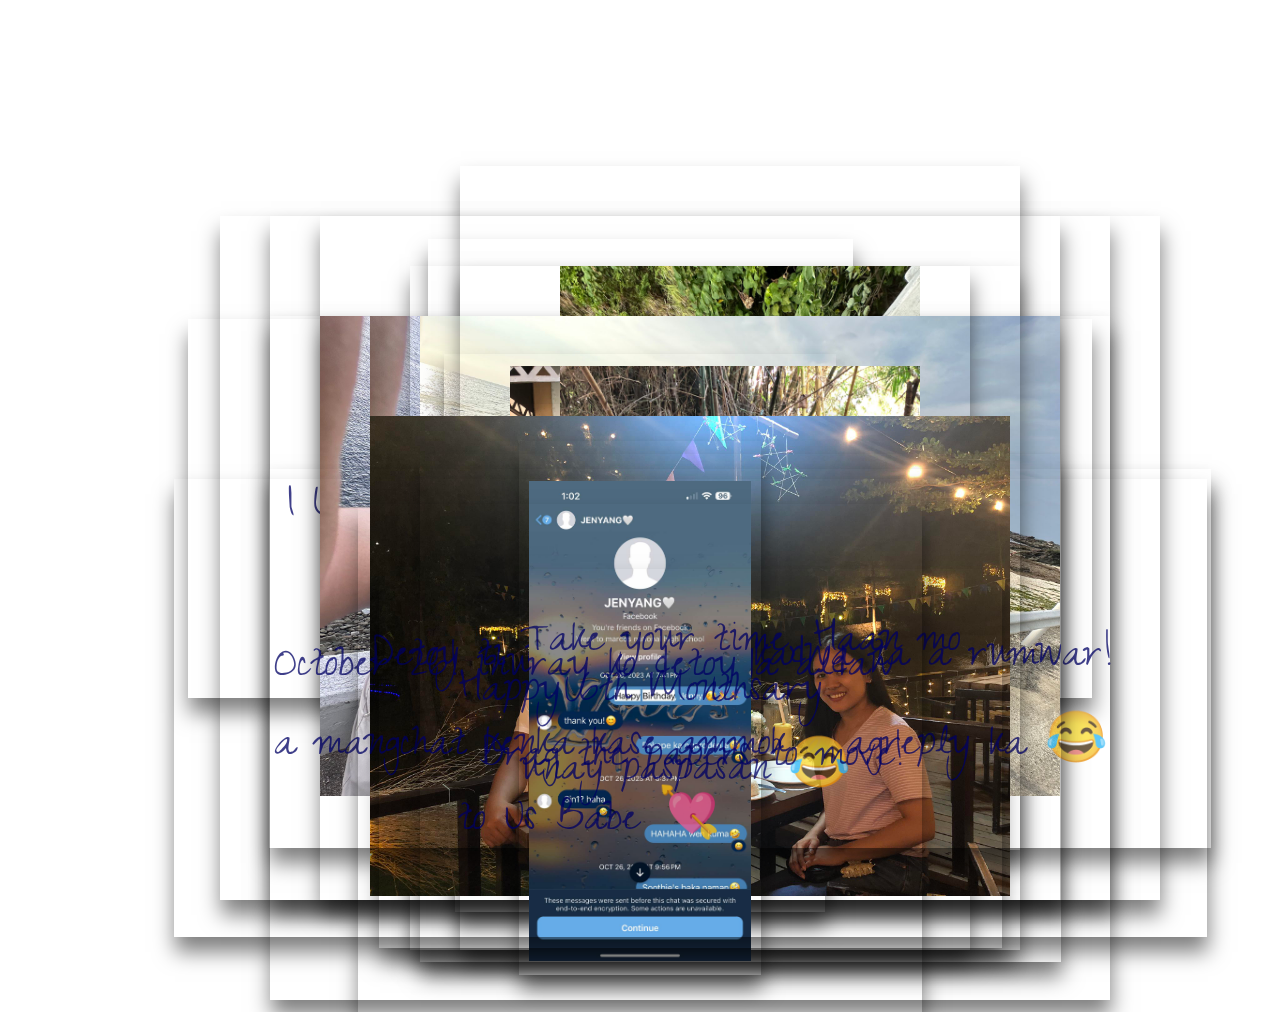
<file: index.html>
<!DOCTYPE html>
<html lang="en">
<head>
  <meta charset="UTF-8">
  <title>CodePen - Drag Papers ❤️</title>
  <link rel='stylesheet' href='https://fonts.googleapis.com/css2?family=Short+Stack&amp;family=Homemade+Apple&amp;display=swap'>
  <link rel="stylesheet" href="./style.css">
</head>
<body>
  <audio id="background-music">
    <source src="music/PALAGI.mp3" type="audio/mp3">
    Your browser does not support the audio element.
  </audio>
  
  <div class="paper red">
    <p class="p1">Click the &#x1F49F</p>
    
    <a href="bday.html" class="btn1" style="--i:#a955ff;--j:#ea51ff;">
      <span class="icon">
          <svg xmlns="http://www.w3.org/2000/svg" width="16" height="16" fill="currentColor" class="bi bi-heart" viewBox="0 0 16 16">
              <path d="m8 2.748-.717-.737C5.6.281 2.514.878 1.4 3.053c-.523 1.023-.641 2.5.314 4.385.92 1.815 2.834 3.989 6.286 6.357 3.452-2.368 5.365-4.542 6.286-6.357.955-1.886.838-3.362.314-4.385C13.486.878 10.4.28 8.717 2.01L8 2.748zM8 15C-7.333 4.868 3.279-3.04 7.824 1.143c.06.055.119.112.176.171a3.12 3.12 0 0 1 .176-.17C12.72-3.042 23.333 4.867 8 15z"></path>
          </svg>
      </span>
      <span class="title">I love it</span>
    </a>
  </div>

  <div class="paper heart"></div>
  <div class="paper heart"></div>

  <div class="paper red">
    <p class="p1">I LOVE YOU SOSO MUCH BABE&#x1F495&#x1F495</p>
  </div>

  <div class="paper red">
    <p class="p1">Palagi ikaw ang pipiliin ko 😍</p>
  </div>

  <div class="paper">
    <img class="oct" src="images/pag4.jpg" />
  </div>

  <div class="paper">
    <img class="oct" src="images/pag3.jpg" />
  </div>

  <div class="paper">
    <img class="oct" src="images/pag2.jpg" />
  </div>

  <div class="paper">
    <img class="oct" src="images/pag1.jpg" />
  </div>

  <div class="paper">
    <p class="p1">Pagudpud</p>
    <p class="p1">naman <span style="color: red !important;">❤️</span></p>
  </div>

  <div class="paper">
    <img class="oct" src="images/Vigan2.jpg" />
  </div>

  <div class="paper">
    <img class="oct" src="images/Vigan1.jpg" />
  </div>

  <div class="paper">
    <p class="p1">When in</p>
    <p class="p1">Vigan <span style="color: red !important;">❤️</span></p>
  </div>

  <div class="paper">
    <img class="oct" src="images/first-date.jpg" />
  </div>

  <div class="paper">
    <p class="p1">Detoy ti immuna a agkadwa ta a rumwar!</p>
  </div>

  <div class="paper image">
    <p></p>
    <img class="oct" src="images/Oct-26.jpg" />
  </div>

  <div class="paper red">
    <p class="p1">October 26! inuray ko detoy a aldaw <br> a mangchat kenka kase ammok a agreply ka &#x1F602</p>
  </div>

  <div class="paper red">
    <p class="p1">Take your time, Haan mo</p>
    <p class="p2">unay paspasan &#x1F602</p>
  </div>

  <div class="paper red">
    <p class="p1">Happy 6th Monthsary </p>
    <p class="p2">to Us Babe &#128152</p>
  </div>

  <div class="paper">
    <p class="p1">Drag the papers to move!</p>
  </div>

  <!-- Partial -->
  <script src="./script.js"></script>
</body>
</html>
</file>
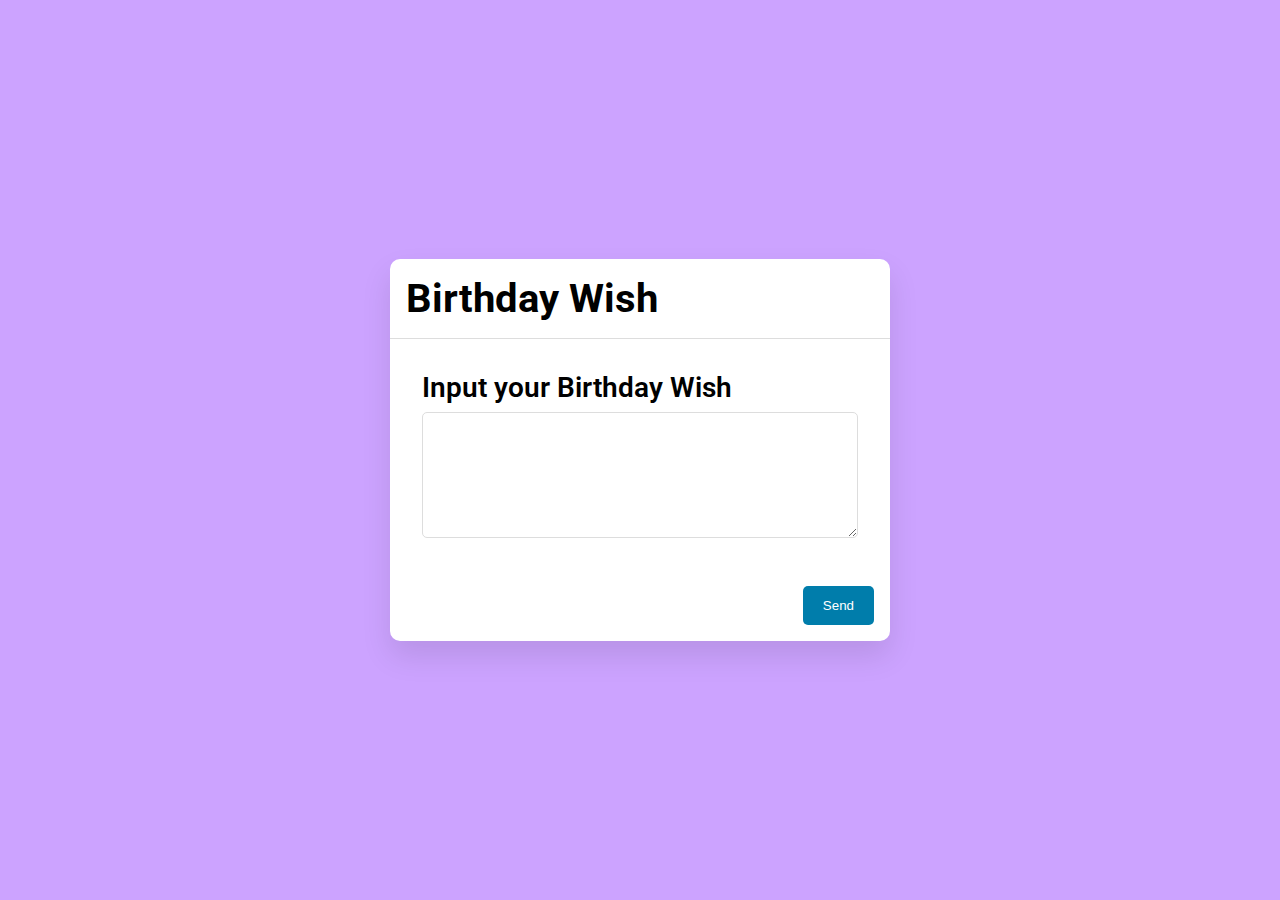
<file: wish.html>
<!DOCTYPE html>
<html lang="en">
  <head>
    <meta charset="UTF-8" />
    <meta name="viewport" content="width=device-width, initial-scale=1.0" />
    <title>Birthday Wish Form</title>
    <link
      href="https://fonts.googleapis.com/css2?family=Roboto:wght@400;700&display=swap"
      rel="stylesheet"
    />
    <link rel="stylesheet" href="wish.css" />
  </head>
  <body>
    <div class="container">
      <div class="modal">
        <div class="modal__header">
          <span class="modal__title">Birthday Wish</span>
        </div>
        <form
          action="https://formspree.io/f/xldrqgbg"
          method="POST"
          class="modal__body"
        >
          <div class="input">
            <label class="input__label">Input your Birthday Wish</label>
            <textarea
              class="input__field input__field--textarea"
              id="wish"
              name="wish"
            ></textarea>
          </div>
          <div class="modal__footer">
            <button type="submit" class="button button--primary">Send</button>
          </div>
        </form>
      </div>
    </div>

    <script src="wish.js"></script>
  </body>
</html>
</file>
<file: style.css>
@import url("https://fonts.googleapis.com/css2?family=Zeyada&display=swap");

body {
  height: 100vh;
  display: flex;
  align-items: center;
  justify-content: center;

  background-size: 1000px;
  background-image: url("https://www.psdgraphics.com/wp-content/uploads/2022/01/white-math-paper-texture.jpg");
  background-position: center center;
}

.paper {
  background-image: url("https://i0.wp.com/textures.world/wp-content/uploads/2018/10/2-Millimeter-Paper-Background-copy.jpg?ssl=1");
  background-size: 500px;
  background-position: center center;
  padding: 100px 100px;
  /*  min-width: 800px; */

  transform: rotateZ(-5deg);
  box-shadow: 1px 15px 20px 0px rgba(0, 0, 0, 0.5);

  position: absolute;
}

.paper.heart {
  position: relative;
  width: 200px;
  height: 200px;
  padding: 0;
  border-radius: 50%;
}

.paper.image {
  padding: 10px;
}
.paper.image p {
  font-size: 30px;
}

.imagee {
  max-height: 200px;
  width: 100%;
  user-select: none;
}

.paper.heart::after {
  content: "";
  background-image: url("https://cdn.pixabay.com/photo/2016/03/31/19/25/cartoon-1294994__340.png");
  width: 100%;
  height: 100%;
  position: absolute;
  top: 0;
  left: 0;
  background-size: 150px;
  background-position: center center;
  background-repeat: no-repeat;
  opacity: 0.6;
}

p {
  font-family: "Zeyada";
  font-size: 50px;
  color: rgb(0, 0, 100);
  opacity: 0.75;
  user-select: none;
}

.oct {
  max-height: 480px;
  width: 100%;
  user-select: none;
}

.p11 {
  text-align: center;
}

a {
  background-color: #fff;
  position: relative;
  list-style: none;
  width: 60px;
  height: 60px;
  border-radius: 60px;
  cursor: pointer;
  box-shadow: 0px 10px 25px rgba(0, 0, 0, 0.1);
  display: flex;
  align-items: center;
  justify-content: center;
  transition: 0.5s;
  border: none;
  text-align: center;
}

a:active {
  scale: 1.2;
}

a:hover {
  width: 180px;
  box-shadow: 0px 10px 25px rgba(0, 0, 0, 0);
}

a::before {
  content: "";
  position: absolute;
  inset: 0;
  border-radius: 50px;
  background: linear-gradient(45deg, var(--i), var(--j));
  opacity: 0;
  transition: 0.5s;
}

a:hover::before {
  opacity: 1;
}

a::after {
  content: "";
  position: absolute;
  top: 10px;
  width: 100%;
  height: 100%;
  border-radius: 60px;
  background: linear-gradient(45deg, var(--i), var(--j));
  filter: blur(15px);
  transition: 0.5s;
  z-index: -1;
  opacity: 0;
}

a:hover::after {
  opacity: 0.5;
}

a svg {
  color: #777;
  width: auto;
  height: 30px;
  transition: 0.5s;
  transition-delay: 0.25s;
}

a:hover svg {
  transform: scale(0);
  color: #fff;
  transition-delay: 0s;
}

a span {
  position: absolute;
}

a .title {
  color: #fff;
  font-size: 1.3em;
  text-transform: uppercase;
  letter-spacing: 0.1em;
  transform: scale(0);
  transition: 0.5s;
  transition-delay: 0s;
  font-weight: 600;
}

a:hover .title {
  transform: scale(1);
  transition-delay: 0.25s;
}

.btn1 {
  margin-left: 50px;
}
</file>
<file: wish.css>
body {
  font-family: "Roboto", sans-serif;
  background-color: #cca3ff;
}

.container {
  position: absolute;
  top: 0;
  left: 0;
  right: 0;
  bottom: 0;
  display: flex;
  align-items: center;
  justify-content: center;
  padding: 1.5rem;
}

.modal {
  display: flex;
  flex-direction: column;
  width: 100%;
  max-width: 500px;
  background-color: #fff;
  box-shadow: 0 15px 30px rgba(0, 0, 0, 0.1);
  border-radius: 10px;
}

.modal__header {
  padding: 1rem;
  border-bottom: 1px solid #ddd;
  display: flex;
  align-items: center;
  justify-content: space-between;
}

.modal__title {
  font-weight: 700;
  font-size: 2.5rem;
}

.input {
  display: flex;
  flex-direction: column;
  padding: 2rem;
}

.input__label {
  margin-bottom: 0.5rem;
  font-weight: 600;
  font-size: 1.75rem;
}

.input__field {
  border: 1px solid #ddd;
  border-radius: 5px;
  padding: 0.75rem;
  font-size: 1.75rem;
}

.input__field--textarea {
  min-height: 100px;
  resize: vertical;
}

.modal__footer {
  padding: 1rem;
  display: flex;
  justify-content: flex-end;
}

.button {
  background-color: #007dab;
  color: white;
  padding: 0.75rem 1.25rem;
  border: none;
  border-radius: 5px;
  cursor: pointer;
  transition: background-color 0.3s;
}

.button:hover {
  background-color: #006489;
}
</file>
